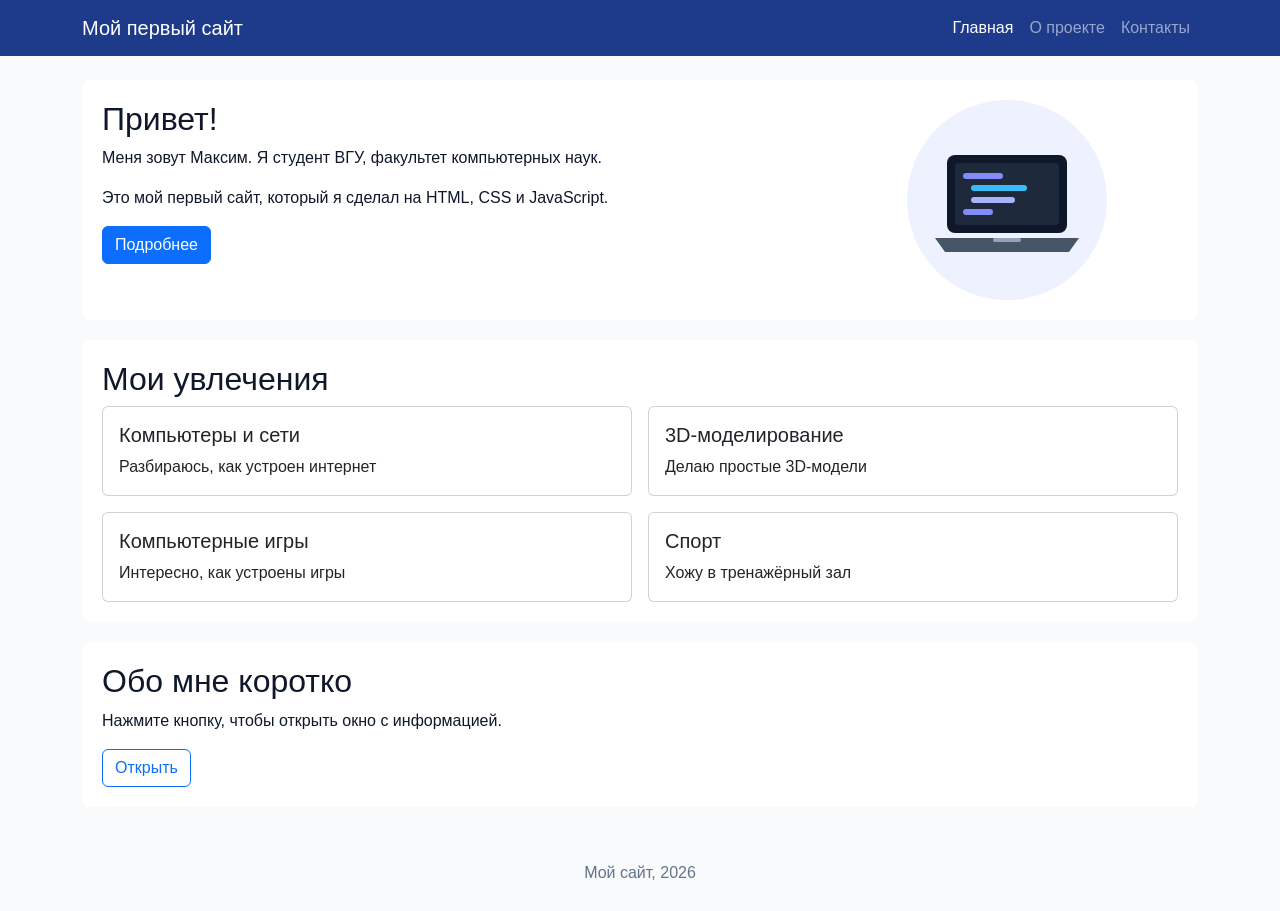
<file: index.html>
<!doctype html>
<html lang="ru">
<head>
  <meta charset="UTF-8">
  <meta name="viewport" content="width=device-width, initial-scale=1.0">
  <title>Мой сайт</title>
  <link href="https://cdn.jsdelivr.net/npm/bootstrap@5.3.3/dist/css/bootstrap.min.css" rel="stylesheet">
  <link rel="stylesheet" href="style.css">
  <script src="https://cdn.jsdelivr.net/npm/bootstrap@5.3.3/dist/js/bootstrap.bundle.min.js" defer></script>
  <script src="script.js" defer></script>
</head>
<body>
  <header>
    <nav class="navbar navbar-expand-sm navbar-dark">
      <div class="container">
        <a class="navbar-brand" href="index.html">Мой первый сайт</a>
        <button class="navbar-toggler" type="button" data-bs-toggle="collapse" data-bs-target="#menu">
          <span class="navbar-toggler-icon"></span>
        </button>
        <div class="collapse navbar-collapse" id="menu">
          <ul class="navbar-nav ms-auto">
            <li class="nav-item"><a class="nav-link active" href="index.html">Главная</a></li>
            <li class="nav-item"><a class="nav-link" href="about.html">О проекте</a></li>
            <li class="nav-item"><a class="nav-link" href="contacts.html">Контакты</a></li>
          </ul>
        </div>
      </div>
    </nav>
  </header>

  <main class="container py-4">
    <section class="block">
      <div class="row">
        <div class="col-md-8">
          <h2>Привет!</h2>
          <p>Меня зовут Максим. Я студент ВГУ, факультет компьютерных наук.</p>
          <p>Это мой первый сайт, который я сделал на HTML, CSS и JavaScript.</p>
          <button id="showMore" class="btn btn-primary">Подробнее</button>
          <p id="moreText" class="d-none mt-3">
            Я учусь на направлении «Прикладная информатика». Сейчас изучаю веб-технологии,
            а в свободное время занимаюсь спортом и разбираюсь в компьютерах.
          </p>
        </div>
        <div class="col-md-4 text-center">
          <img src="img/avatar.svg" alt="Картинка с ноутбуком">
        </div>
      </div>
    </section>

    <section class="block">
      <h2>Мои увлечения</h2>
      <div id="projects" class="row g-3"></div>
    </section>

    <section class="block">
      <h2>Обо мне коротко</h2>
      <p>Нажмите кнопку, чтобы открыть окно с информацией.</p>
      <button class="btn btn-outline-primary" data-bs-toggle="modal" data-bs-target="#infoModal">Открыть</button>
    </section>
  </main>

  <div class="modal fade" id="infoModal" tabindex="-1" aria-hidden="true">
    <div class="modal-dialog">
      <div class="modal-content">
        <div class="modal-header">
          <h5 class="modal-title">Обо мне</h5>
          <button type="button" class="btn-close" data-bs-dismiss="modal" aria-label="Закрыть"></button>
        </div>
        <div class="modal-body">
          <p>Город: Воронеж</p>
          <p class="mb-0">Учёба: ВГУ, ФКН, 1 курс</p>
        </div>
        <div class="modal-footer">
          <button type="button" class="btn btn-secondary" data-bs-dismiss="modal">Закрыть</button>
        </div>
      </div>
    </div>
  </div>

  <footer>
    <p>Мой сайт, 2026</p>
  </footer>
</body>
</html>
</file>
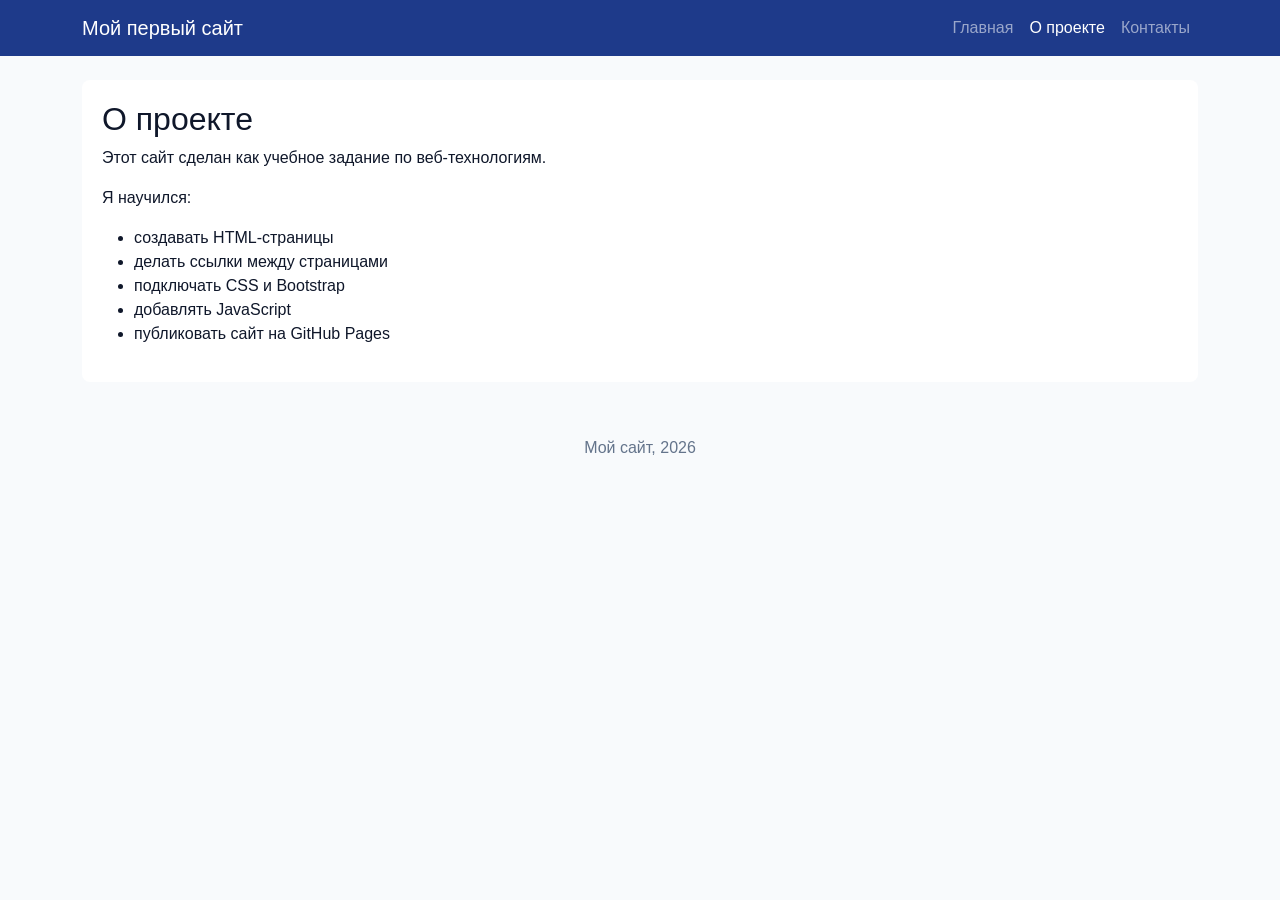
<file: about.html>
<!doctype html>
<html lang="ru">
<head>
  <meta charset="UTF-8">
  <meta name="viewport" content="width=device-width, initial-scale=1.0">
  <title>О проекте</title>
  <link href="https://cdn.jsdelivr.net/npm/bootstrap@5.3.3/dist/css/bootstrap.min.css" rel="stylesheet">
  <link rel="stylesheet" href="style.css">
  <script src="https://cdn.jsdelivr.net/npm/bootstrap@5.3.3/dist/js/bootstrap.bundle.min.js" defer></script>
  <script src="script.js" defer></script>
</head>
<body>
  <header>
    <nav class="navbar navbar-expand-sm navbar-dark">
      <div class="container">
        <a class="navbar-brand" href="index.html">Мой первый сайт</a>
        <button class="navbar-toggler" type="button" data-bs-toggle="collapse" data-bs-target="#menu">
          <span class="navbar-toggler-icon"></span>
        </button>
        <div class="collapse navbar-collapse" id="menu">
          <ul class="navbar-nav ms-auto">
            <li class="nav-item"><a class="nav-link" href="index.html">Главная</a></li>
            <li class="nav-item"><a class="nav-link active" href="about.html">О проекте</a></li>
            <li class="nav-item"><a class="nav-link" href="contacts.html">Контакты</a></li>
          </ul>
        </div>
      </div>
    </nav>
  </header>

  <main class="container py-4">
    <section class="block">
      <h2>О проекте</h2>
      <p>Этот сайт сделан как учебное задание по веб-технологиям.</p>
      <p>Я научился:</p>
      <ul>
        <li>создавать HTML-страницы</li>
        <li>делать ссылки между страницами</li>
        <li>подключать CSS и Bootstrap</li>
        <li>добавлять JavaScript</li>
        <li>публиковать сайт на GitHub Pages</li>
      </ul>
    </section>
  </main>

  <footer>
    <p>Мой сайт, 2026</p>
  </footer>
</body>
</html>
</file>
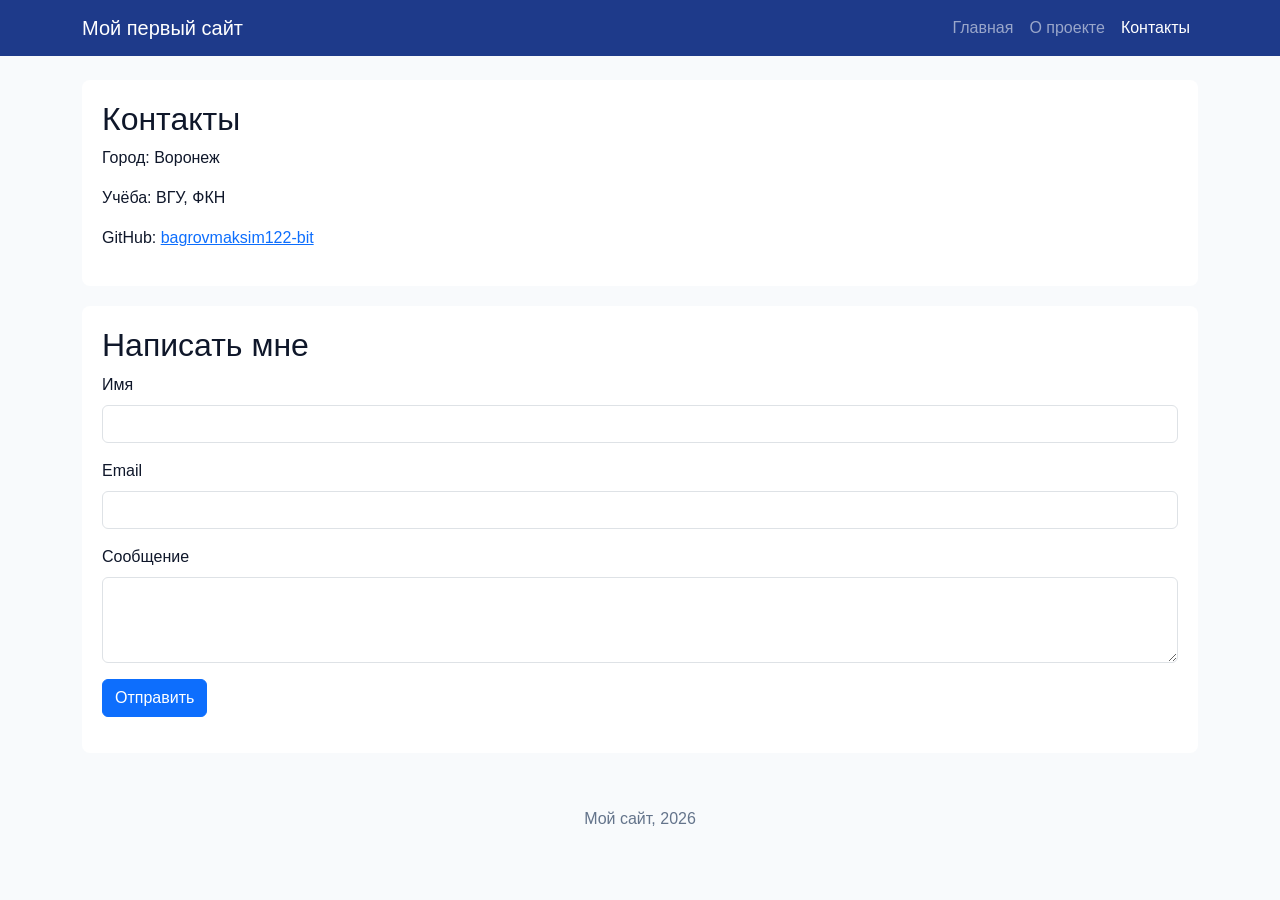
<file: contacts.html>
<!doctype html>
<html lang="ru">
<head>
  <meta charset="UTF-8">
  <meta name="viewport" content="width=device-width, initial-scale=1.0">
  <title>Контакты</title>
  <link href="https://cdn.jsdelivr.net/npm/bootstrap@5.3.3/dist/css/bootstrap.min.css" rel="stylesheet">
  <link rel="stylesheet" href="style.css">
  <script src="https://cdn.jsdelivr.net/npm/bootstrap@5.3.3/dist/js/bootstrap.bundle.min.js" defer></script>
  <script src="script.js" defer></script>
</head>
<body>
  <header>
    <nav class="navbar navbar-expand-sm navbar-dark">
      <div class="container">
        <a class="navbar-brand" href="index.html">Мой первый сайт</a>
        <button class="navbar-toggler" type="button" data-bs-toggle="collapse" data-bs-target="#menu">
          <span class="navbar-toggler-icon"></span>
        </button>
        <div class="collapse navbar-collapse" id="menu">
          <ul class="navbar-nav ms-auto">
            <li class="nav-item"><a class="nav-link" href="index.html">Главная</a></li>
            <li class="nav-item"><a class="nav-link" href="about.html">О проекте</a></li>
            <li class="nav-item"><a class="nav-link active" href="contacts.html">Контакты</a></li>
          </ul>
        </div>
      </div>
    </nav>
  </header>

  <main class="container py-4">
    <section class="block">
      <h2>Контакты</h2>
      <p>Город: Воронеж</p>
      <p>Учёба: ВГУ, ФКН</p>
      <p>GitHub: <a href="https://github.com/bagrovmaksim122-bit">bagrovmaksim122-bit</a></p>
    </section>

    <section class="block">
      <h2>Написать мне</h2>
      <form id="contactForm" novalidate>
        <div class="mb-3">
          <label for="name" class="form-label">Имя</label>
          <input type="text" class="form-control" id="name">
        </div>
        <div class="mb-3">
          <label for="email" class="form-label">Email</label>
          <input type="email" class="form-control" id="email">
        </div>
        <div class="mb-3">
          <label for="message" class="form-label">Сообщение</label>
          <textarea class="form-control" id="message" rows="3"></textarea>
        </div>
        <button type="submit" class="btn btn-primary">Отправить</button>
        <p id="formResult" class="mt-3 mb-0"></p>
      </form>
    </section>
  </main>

  <footer>
    <p>Мой сайт, 2026</p>
  </footer>
</body>
</html>
</file>
<file: style.css>
body {
  font-family: Arial, sans-serif;
  background: #f8fafc;
  color: #0f172a;
}

.navbar {
  background: #1e3a8a;
}

.block {
  background: white;
  padding: 20px;
  margin-bottom: 20px;
  border-radius: 8px;
}

img {
  width: 200px;
  max-width: 100%;
}

.card:hover {
  background: #eef2ff;
}

footer {
  text-align: center;
  color: #64748b;
  padding: 10px;
}

@media (max-width: 600px) {
  h2 {
    font-size: 24px;
  }
}
</file>
